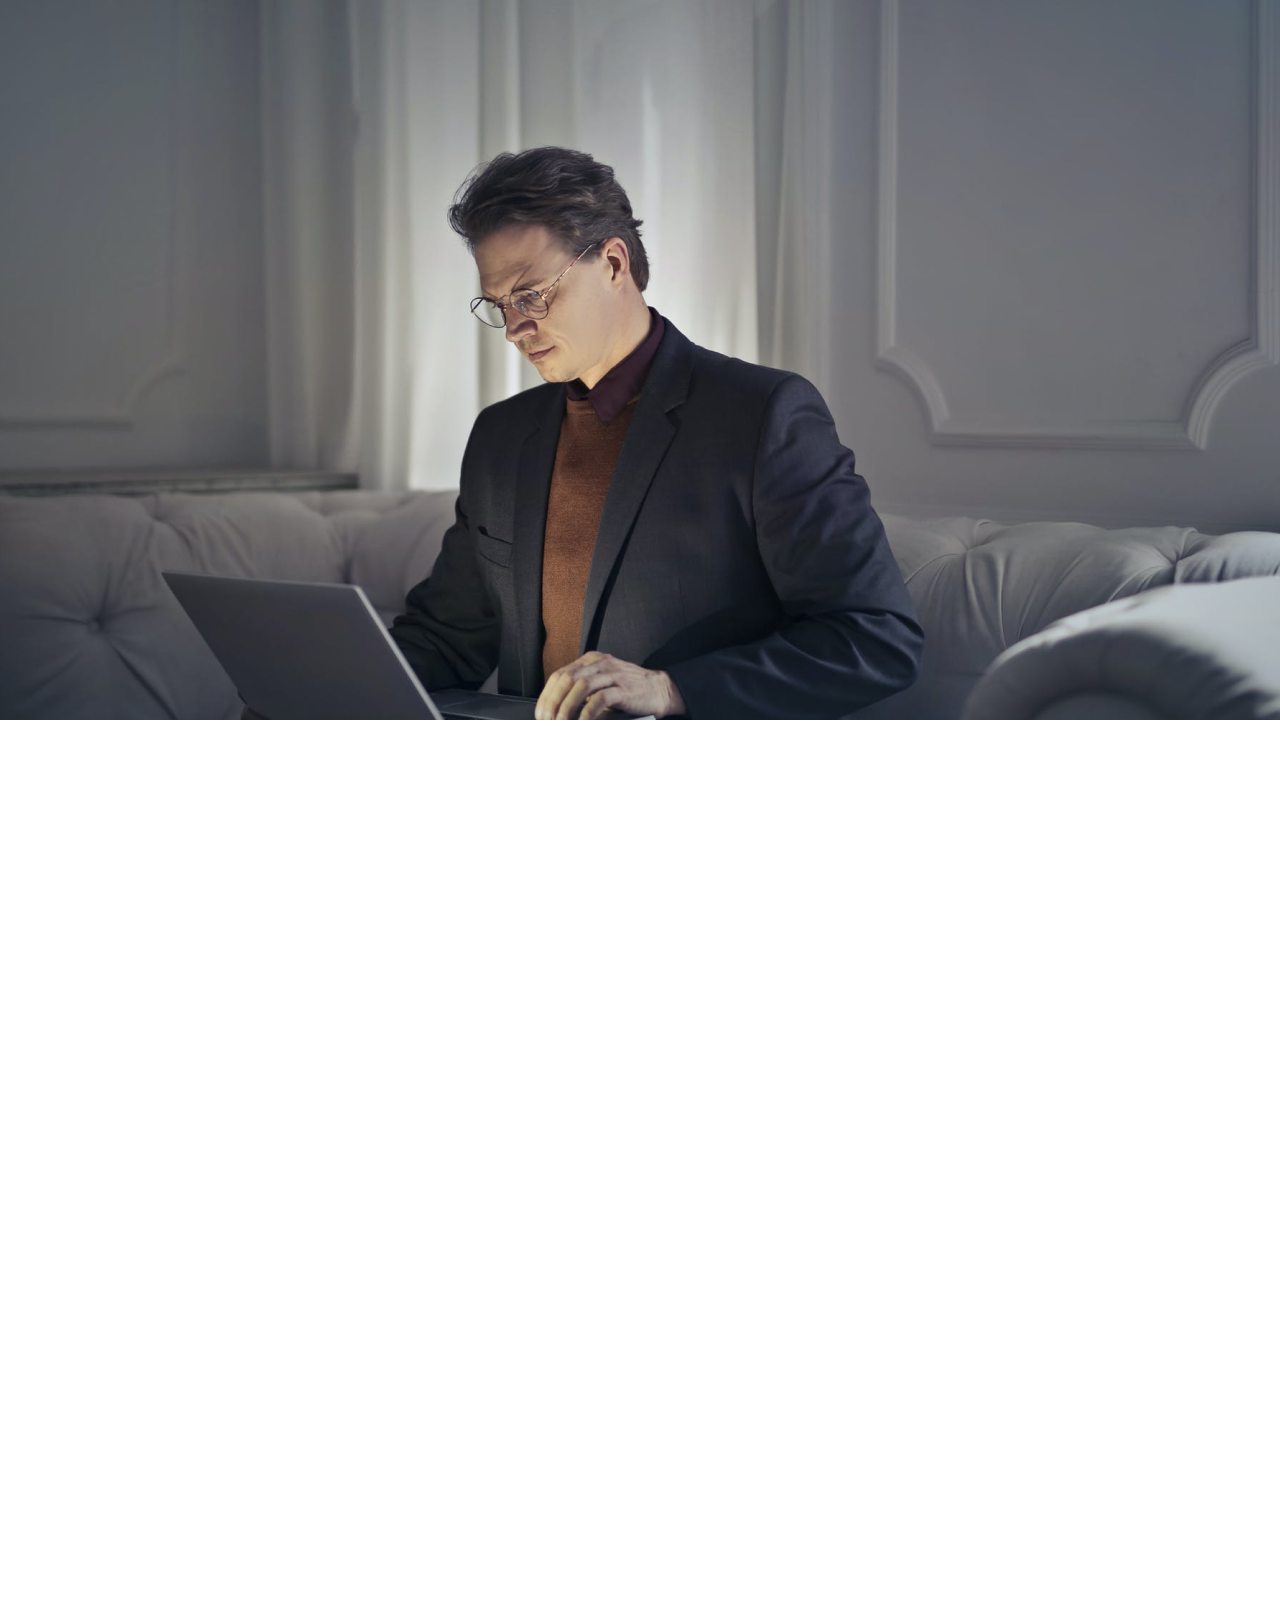
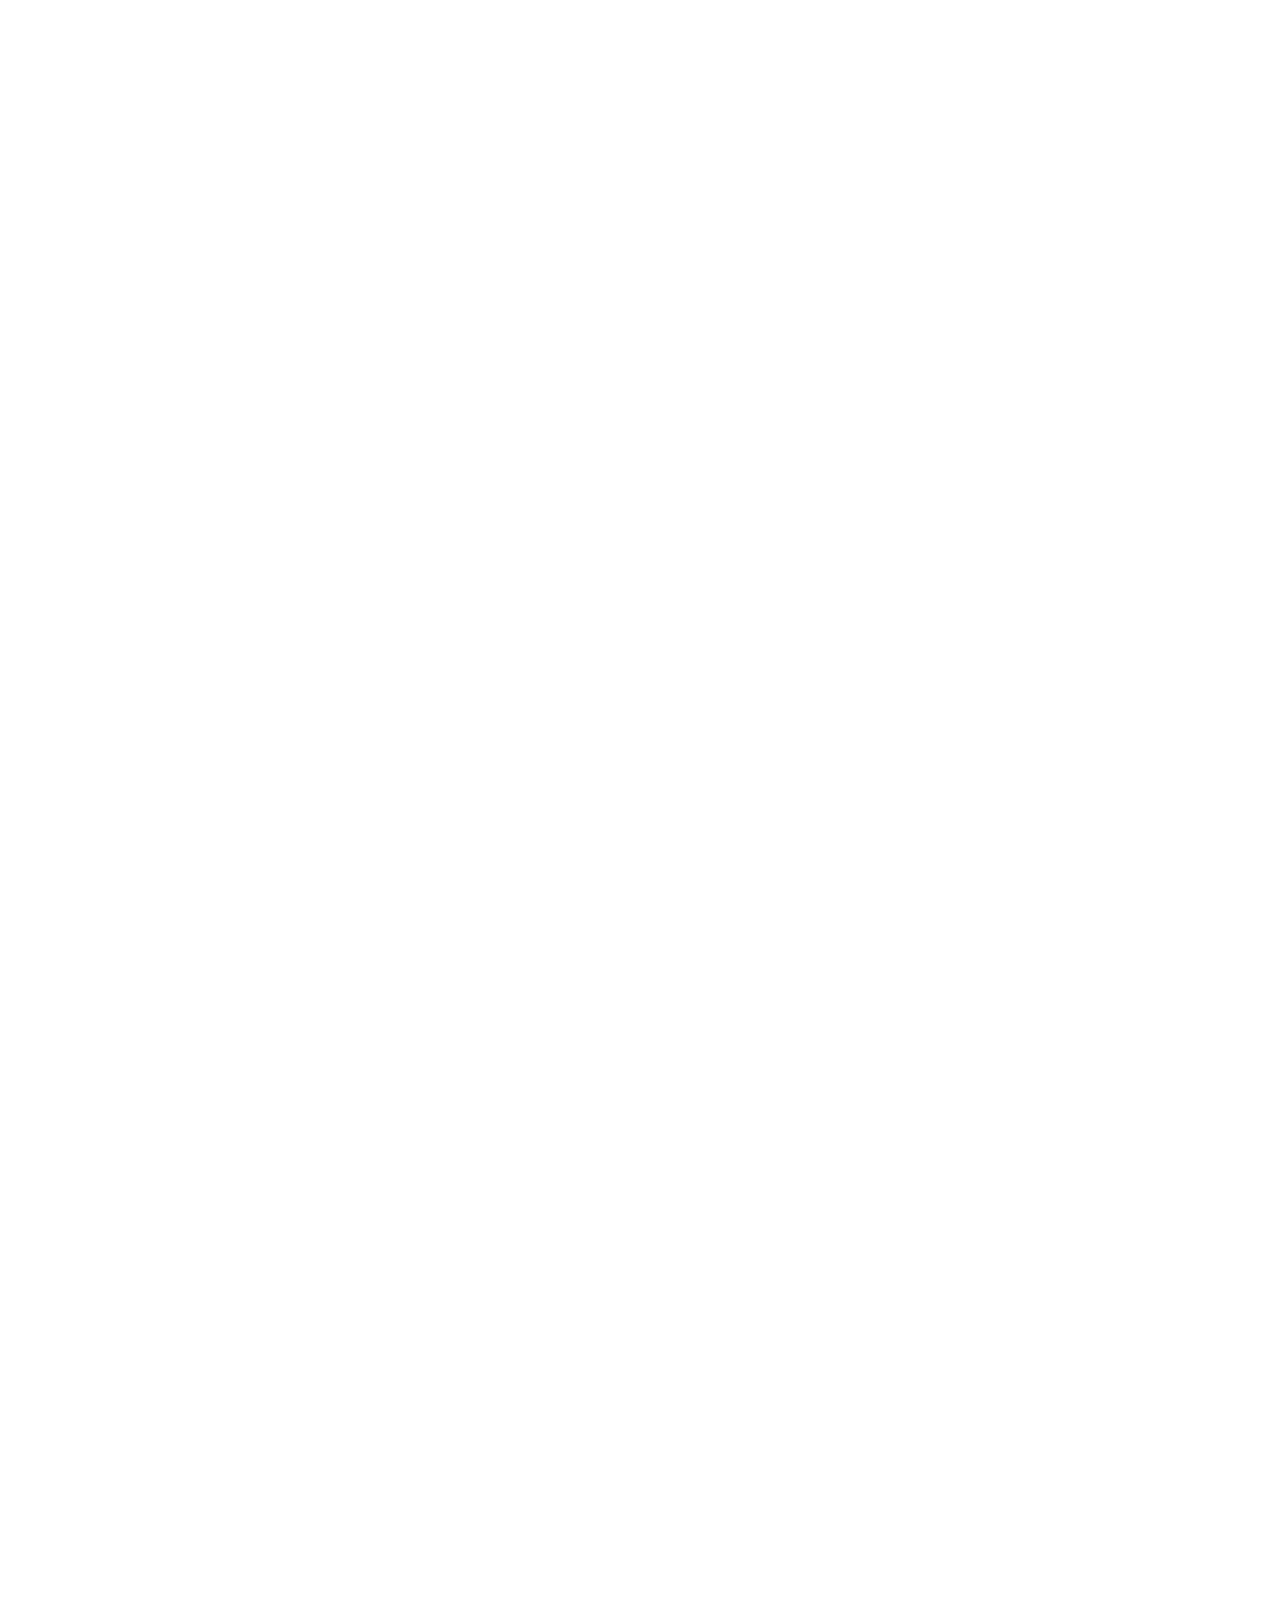
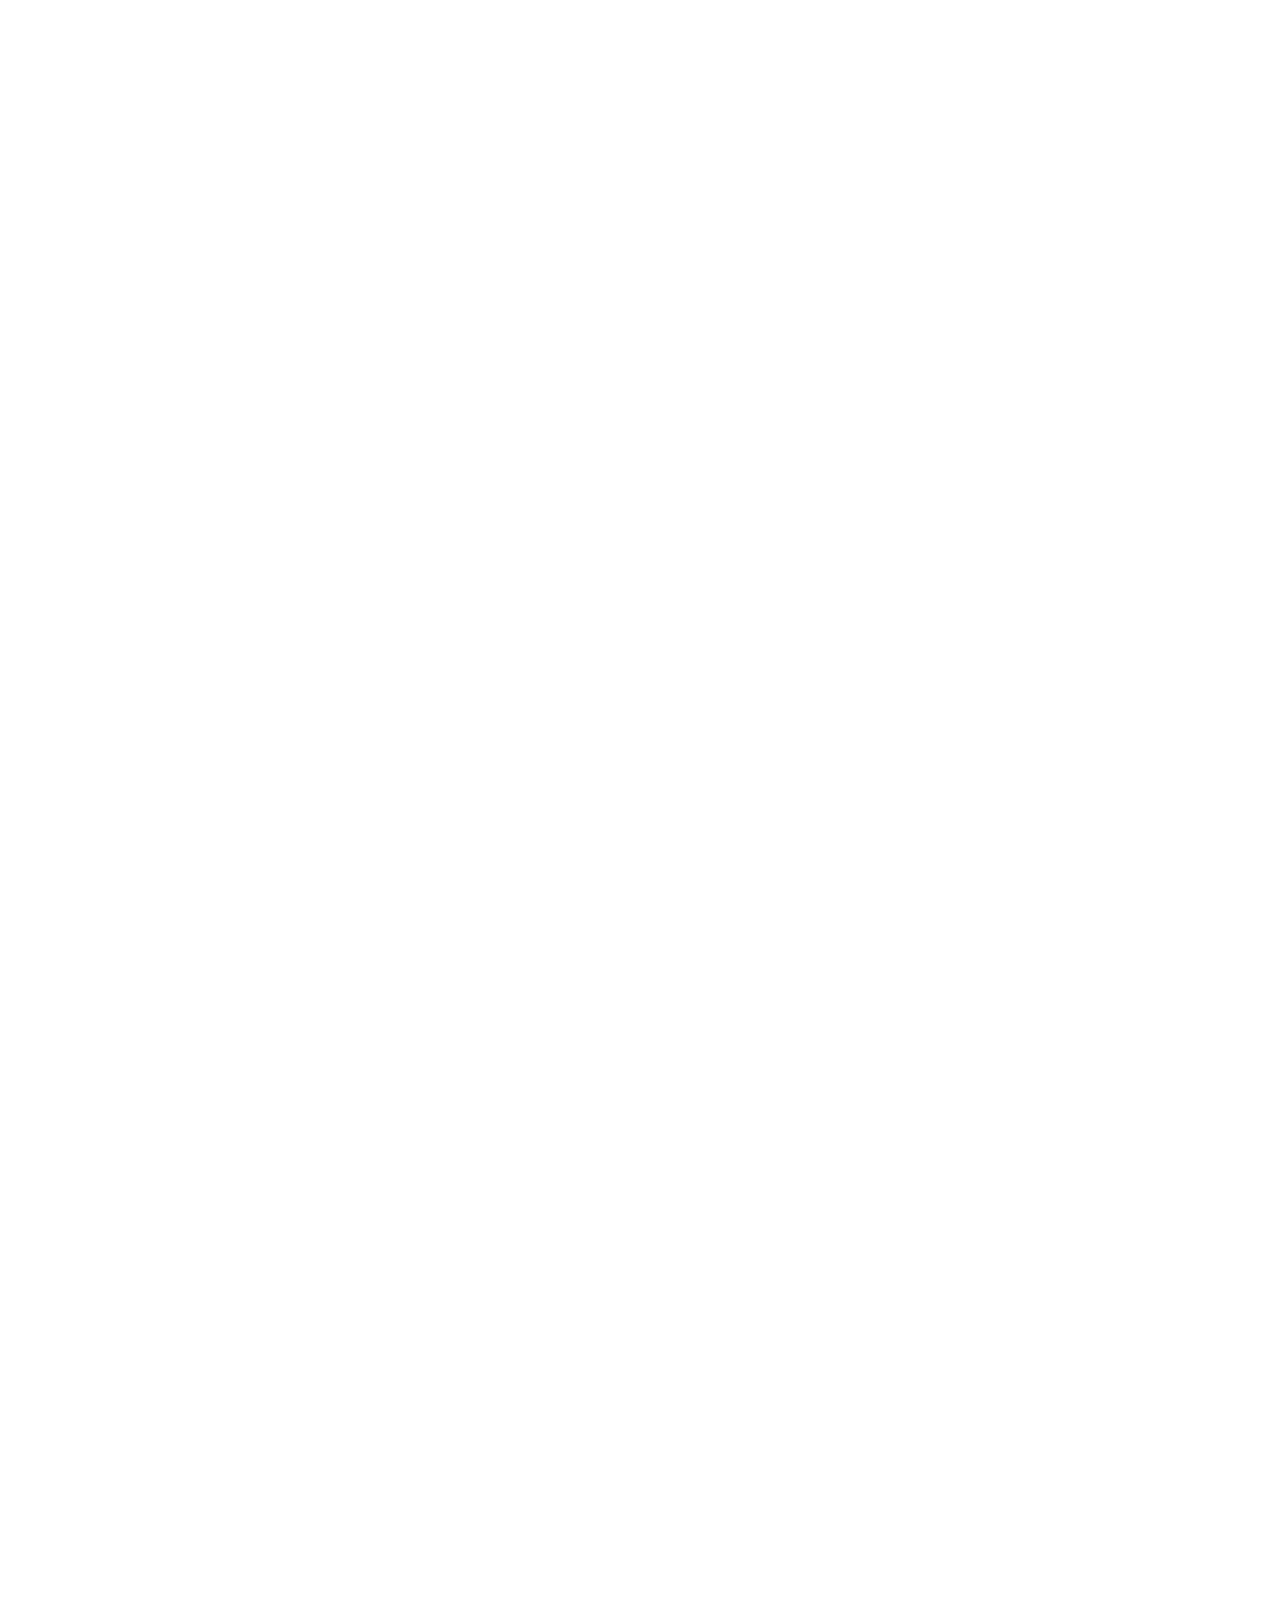
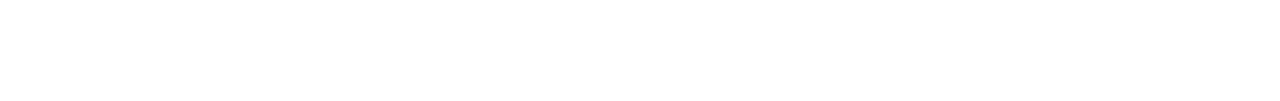
<file: index.html>
<!DOCTYPE html>
<html lang="en">
<head>
    <meta charset="UTF-8">
    <meta name="viewport" content="width=device-width, initial-scale=1.0">
    <title>Document</title>
    <link rel="stylesheet" href="./home styles/style.css">
</head>
<body>

    <!-- ----------------------------------------------------HEADER-------------------------------------------------------- -->

    <header class="header" >
        <div class="container">
            <div class="header-inner">

                    <h2 class="logo">{Finsweet</h2>

                <nav class="header-navigation">
                    <ul class="header-navigation-list">
                        <li><a href="./index.html">Home</a></li>
                        <li><a href="blog.html">Blog</a></li>
                        <li><a href="#">About Us</a></li>
                        <li><a href="./contact.html">Contact Us</a></li>
                        <li><button class="header-btn">Subscribe</button></li>
                    </ul>
                </nav>

                
                <div class="burger-menu">
                    <button>☰</button>
                    <input type="checkbox">
                    <div class="burger">
                        <ul class="burger-list">
                            <li><a href="index.html">Home</a></li>
                            <li><a href="blog.html">Blog</a></li>
                            <li><a href="">About Us</a></li>
                            <li><a href="./contact.html">Contuct Us</a></li>
                            </ul>
                    </div>
                </div>


            </div>
        </div>
    </header>

    <!-- -----------------------------------------------------------HOMEPAGE------------------------------------------------------------------ -->

    <section class="homepage">
        <div class="container">
            <div class="homepage-inner">

                    <div class="text-overlay">
            
                        <p class="posted">Posted on <span class="startup"><b>startup</b></span></p>
            
                        <h1 class="title">Step-by-step guide to choosing great font pairs</h1>
            
                        <p>By <span class="james">James West</span>  |  May 23, 2022 </p>
            
                        <p class="homepage-discription">Duis aute irure dolor in reprehenderit in voluptate velit esse cillum dolore eu fugiat nulla pariatur. Excepteur sint occaecat cupidatat non proident.</p>
            
                        <button class="homepage-btn">Read More ></button>
            
                    </div>

            </div>
        </div>
    </section>

    <!-- --------------------------------------------------POSTS------------------------------------------------------------------- -->

    <section class="posts">
        <div class="posts-container">
            <div class="posts-inner">

                <div class="posts-cards">

                    <div class="posts-card">

                        <div class="posts-title">
                            <h2 class="">Feautured Posts</h2>
                        </div>
                        
                        <div class="featured-posts">

                            <img src="./image/white-concrete-building-1838640.png" alt="" class="building">
                            <p class="posts-name">By John Doe   l   May 23, 2022</p>
                            <h3 class="posts-description-tite">Lorem ipsum dolor sit amet, consectetur adipiscing elit, sed do eiusmod tempor.</h3>
                            <p class="posts-description">Duis aute irure dolor in reprehenderit in voluptate velit esse cillum dolore eu fugiat nulla pariatur. Excepteur sint occaecat cupidatat non proident.</p>
                            <button class="posts-btn">Read More ></button>

                    </div>


                </div>

                <div class="pop-post-card">

                    <div class="pop-title-parent">
                        <h2 class="pop-title">Popular Posts</h2>
                    </div>


                    <div class="pop-posts-yellow">
                        <p class="pop-post-name">By <span class="deo">John Deo</span>   l   Aug 23, 2021 </p>
                        <b class="free-yellow">8 Figma design systems that you can download for free today.</b>
                    </div>


                    <div class="pop-posts-yellow">
                        <p class="pop-post-name">By <span class="deo">John Deo</span>   l   Aug 23, 2021 </p>
                        <b class="free-yellow">8 Figma design systems that you can download for free today.</b>
                    </div>


                    <div class="pop-posts-yellow">
                        <p class="pop-post-name">By <span class="deo">John Deo</span>   l   Aug 23, 2021 </p>
                        <b class="free-yellow">8 Figma design systems that you can download for free today.</b>
                    </div>


                    <div class="pop-posts-yellow">
                        <p class="pop-post-name">By <span class="deo">John Deo</span>   l   Aug 23, 2021 </p>
                        <b class="free-yellow">8 Figma design systems that you can download for free today.</b>
                    </div>


                </div>
                
            </div>
        </div>         
    </section>

<!-- -------------------------------------------------------ABOUT MISION--------------------------------------------- -->


    <section class="about-us">
        <div class="about-us-container">
            <div class="about-us-inner">

                <div class="lines">
                    <div class="yellow-line"></div>
                    <div class="purple-line"></div>
                </div>

                <div class="about-mision-cards">

                    <div class="about-us-card">

                        <div class="about-us-box">

                            <p class="about-us-p">
                                ABOUT US
                            </p>

                            <h2 class="about-us-title">
                                We are a community of content writers who share their learnings
                            </h2>

                            <p class="about-us-description">
                                Lorem ipsum dolor sit amet, consectetur adipiscing elit, sed do eiusmod tempor incididunt ut labore et dolore magna aliqua.
                            </p>

                        </div>

                    </div>


                    <div class="our-mision-card">

                        <div class="our-mision-box">

                            <p class="our-mision-p">
                                OUR MISION
                            </p>

                            <h2 class="our-mision-title">
                                Creating valuable content for creatives all around the world
                            </h2>

                            <p class="our-mision-description">
                                Lorem ipsum dolor sit amet, consectetur adipiscing elit, sed do eiusmod tempor incididunt ut labore et dolore magna aliqua. Ut enim ad minim veniam, quis nostrud exercitation ullamco laboris nisi ut aliquip ex ea commodo consequat.
                            </p>

                        </div>

                    </div>

                </div>

            </div>
        </div>
    </section>

    <!-- ------------------------------------------------CATEGORY-------------------------------------------------------- -->

    <section class="category">
        <div class="category-container">
            <div class="category-inner">

                <div class="category-title">
                    <h2>Choose A Catagory</h2>
                </div>

                <div class="category-cards">

                    <div class="category-card">

                        <div class="category-category">
                            <img src="./image/Icon.png" alt="">
                            <h3 class="category-mini-title">Business</h3>
                            <p class="category-description">Lorem ipsum dolor sit amet, consectetuer adipiscing elit.</p>
                        </div>

                    </div>
                    <div class="category-card-yellow">

                        <div class="category-category">
                            <img src="./image/Icon (1).png" alt="">
                            <h3 class="category-mini-title">Startup</h3>
                            <p class="category-description">Lorem ipsum dolor sit amet, consectetuer adipiscing elit.</p>
                        </div>

                    </div>
                    <div class="category-card">

                        <div class="category-category">
                            <img src="./image/economy (1).png" alt="">
                            <h3 class="category-mini-title">Economy</h3>
                            <p class="category-description">Lorem ipsum dolor sit amet, consectetuer adipiscing elit.</p>
                        </div>

                    </div>
                    <div class="category-card">

                        <div class="category-category">
                            <img src="./image/Group.png" alt="">
                            <h3 class="category-mini-title">Technology</h3>
                            <p class="category-description">Lorem ipsum dolor sit amet, consectetuer adipiscing elit.</p>
                        </div>

                    </div>

                </div>

            </div>
        </div>
    </section>


    <section class="authors">
        <div class="authors-container">
            <div class="authors-inner">

                <div class="authors-title">
                    <h2>List of Authors</h2>
                </div>

                <div class="authors-cards">

                    <div class="authors-card">

                        <div class="authors-category">
                            <img src="./image/floyd.png" alt="" class="author-img">
                            <h3>Floyd Miles</h3>
                            <p>Content Writer @Company</p>
                            <img src="./image/Social wrapper (1).png" alt="">
                        </div>

                    </div>


                    <div class="authors-card-dianne">

                        <div class="authors-category-dianne">
                            <img src="./image/dianne.png" alt="" class="author-img">
                            <h3>Dianne Russell</h3>
                            <p>Content Writer @Company</p>
                            <img src="./image/Social wrapper (1).png" alt="">
                        </div>

                    </div>


                    <div class="authors-card-jenny">

                        <div class="authors-category-jenny">
                            <img src="./image/jenny.png" alt="" class="author-img">
                            <h3>Jenny Wilson</h3>
                            <p>Content Writer @Company</p>
                            <img src="./image/Social wrapper (1).png" alt="">
                        </div>

                    </div>


                    <div class="authors-card-leslie">

                        <div class="authors-category-leslie">
                            <img src="./image/leslie.png" alt="" class="author-img">
                            <h3>Leslie Alexander</h3>
                            <p>Content Writer @Company</p>
                            <img src="./image/Social wrapper (1).png" alt="">
                        </div>

                    </div>
                        

                </div>

            </div>
        </div>
    </section>

<!-- ---------------------------------------------------BRANDS------------------------------------------------------------ -->

    <div class="brands">
        <img src="./image/Featured in.png" alt="">
        <img src="./image/logoipsum.png" alt="">
        <img src="./image/Logo 2.png" alt="">
        <img src="./image/Logo 3.png" alt="">
        <img src="./image/Logo 4.png" alt="">
        <img src="./image/Logo 5.png" alt="">
    </div>


<!-- -----------------------------------------------------TESTIMONIALS----------------------------------------------------------------- -->


    <section class="feedback">
        <div class="container">
            <div class="feedback-inner">
                <div class="feedback-cards">

                    <div class="feedback-testimonials">
                        <p>TESTIMONIALS</p>
                        <h1>What people say about our blog</h1>
                        <p>Lorem ipsum dolor sit amet consectetur adipisicing elit. Qui magni assumenda aut.</p>
                    </div>

                    <div class="feedback-card">
                        <div class="h1-lorem">
                            <h1>Lorem ipsum dolor sit amet, consectetur adipiscing elit, sed do eiusmod tempor incididunt ut labore et dolore magna aliqua.</h1>
                        </div>
                        <div class="name">
                            <img src="./image/jojo.png" alt="">
                        </div>
                    </div>

                </div>
            </div>
        </div>
    </section>


    <div class="join">

        <h2>Join our team to be a part of our story</h2>
        <p>Lorem ipsum dolor sit amet, consectetur adipiscing elit, sed do eiusmod tempor incididunt.</p>
        <button>Join Now</button>

    </div>

<!-- --------------------------------------FOOTER------------------------------------------------- -->


<footer class="footer">
    <div class="container">
       <div class="footer-inner">

            <div class="footer-navigation">

                <h2>{Finsweet</h2>

                
                <nav class="footer-nav">
                    <ul class="footer-navigation-list">
                        <li><a href="./index.html">Home</a></li>
                        <li><a href="blog.html">Blog</a></li>
                        <li><a href="#">About Us</a></li>
                        <li><a href="./contact.html">Contact Us</a></li>
                        <li><a href="#">Privacy Policy</a></li>
                    </ul>
                </nav>
                


            </div>

                <div class="footer-subscribe">

                    <div class="footer-subscribe-text">
                        <h2>Subscribe to our news letter to get latest updates and news</h2>
                    </div>

                    <div class="footer-subscribe-btn">
                        <input type="email" placeholder="Enter Your Email" required>
                        <button type="submit">Subscribe</button>
                    </div>
                </div>

                <div class="footer-navigation-2">

                    <div class="footer-text">
                        <p>Finstreet 118 2561 Fintown</p>
                        <p>Hello@finsweet.com  020 7993 2905</p>
                    </div>

                    
                    <nav class="footer-nav-2">
                        <ul class="footer-navigation-list-2">
                            <li><a href="https://www.facebook.com/"><img src="image/facebook.png" alt=""></a></li>
                            <li><a href="https://x.com/?lang=en"><img src="image/twitter.png" alt=""></a></li>
                            <li><a href="https://www.instagram.com/"><img src="image/instagram.png" alt=""></a></li>
                            <li><a href="https://ge.linkedin.com/"><img src="image/linkedin.png" alt=""></a></li>
                        </ul>
                    </nav>
                    


                </div>

       </div>
    </div>
</footer>


</body>
</html>
</file>
<file: home styles/style.css>
@import url('https://fonts.googleapis.com/css2?family=Poppins:ital,wght@0,100;0,200;0,300;0,400;0,500;0,600;0,700;0,800;0,900;1,100;1,200;1,300;1,400;1,500;1,600;1,700;1,800;1,900&display=swap');

* {
    margin: 0;
    padding: 0;
    box-sizing: border-box;
}

.container {
    max-width: 1470px;
    height: 100%;
    padding: 0 15px;
    margin: 0 auto;
}

body {
    background: url(../image/man-in-black-suit.png);
    background-repeat: no-repeat;
    background-position: top;
    font-family: "Poppins", serif;
    opacity: 0;

    animation-name: body-animation;
    animation-duration: .3s;
    animation-timing-function: linear;
    animation-iteration-count: 1;
    animation-fill-mode: forwards;
}

@keyframes body-animation {
    0% {
        opacity: 0;
    }

    100% {
        opacity: 1;
    }
}

/* --------------------------------------------------------HEADER------------------------------------------------- */



ul {
    list-style: none;
}

a {
    text-decoration: none;
}


.logo {
    font-size: 30px;
}

.container {
    max-width: 1470px;
    height: 100%;
    padding: 0 15px;
    margin: 0 auto;
}

.header {
    max-width: 100%;
    height: 80px;
    background-color: #232536;
    color: #fff;
    text-align: center;
}

.header-inner {
    display: flex;
    justify-content: space-between;
    align-items: center;
    height: 100%;
}

.header-navigation {
    display: flex;
    align-items: center;   
}

.header-navigation ul {
    display: flex;
    gap: 35px;
}

.header-navigation ul li {
    display: flex;
    align-items: center;
}

.header-navigation ul li a {
    color: #fff;
    transition: .3s linear;
}

.header-navigation ul li a:hover {
    text-decoration: underline;
}

.header-navigation .header-btn {
    max-width: 350px;
    height: 50px;
    color: #232536;
    font-size: 18px;
    margin-right: 70px;

    transition: .2s linear;
}

.header-navigation .header-btn:hover {
    border-radius: 3px;
    background-color: transparent;
    border: 2px solid #fff;
    color: #fff;
}


.burger-menu {
    display: none;
    position: relative;
}

.burger-menu button {
    width: 40px;
    font-size: 25px;
    border: none;
    background: transparent;
    color: #fff;
    cursor: pointer;
}

.burger-menu input {
    position: absolute;
    right: 0 !important;
    top: 0;
    width: 100%;
    height: 100%;
    z-index: 999;
    opacity: 0;
    cursor: pointer;
}

.burger {
    display: none;
    position: absolute;
    background-color: #35384e;
    border-radius: 20px;
    padding: 0;
    color: #fff;
    left: -68px;
    top: 33px;
    height: 0;
    width: 100px;
    overflow: hidden;
    transition: .5s;
}

.burger ul li a {
    color: #fff;
}
.burger ul li + li  {
    margin-top: 10px;
}

.burger-menu input:checked ~ .burger {
    display: block;
    height: 150px;
}
 

/* --------------------------------------HOME PAGE---------------------------------------------------------- */





/* .homepage-container .homepage-img {
    height: 700px;
    max-width: 1440px;
    margin: 0 auto;
} */

.text-overlay {
    color: #fff;
    margin-left: 50px;
    margin-top: 75px;
    display: flex;
    flex-direction: column;
    gap: 20px;
}

.posted {
    font-size: 20px;
}

.title {
    max-width: 600px;
    font-size: 35px;
}

.james {
    color: #FFD050;
}

.homepage-discription {
    max-width: 599px;
}

.text-overlay .homepage-btn {
    width: 205px;
    height: 56px;
    background-color: #FFD050;
    border: none;
    transition: .2s linear;
}

.text-overlay .homepage-btn:hover {
    border: 2px solid #fff;
    color: #fff;
    background-color: transparent;
}


/* ---------------------------------------------------POSTS-------------------------------------------------------------- */

.posts {
    display: flex;
    justify-content: center;
}

.posts-container {
    max-width: 1282px;
    height: 100%;
    padding: 0 5px;
    margin-top: 350px;
    /* margin: 0px auto; */
}

.posts-btn {
    margin-top: 50px;
    max-width: 204px;
    height: 50px;
    color: black;
    background-color: #FFD050;
    border: none;
    transition: .2s linear;
}

.posts-btn:hover {
    background-color: transparent;
    color: black;
    border: 2px solid black;
}

.posts-cards {
    display: flex;
}

.posts-card {
    display: flex;
    /* justify-content: center; */
    justify-content: space-between;
    flex-direction: column;
    max-width: 733px;
    height: 900px;
    border: 1px solid rgba(128, 128, 128, 0.644);
    padding: 50px;
}

.posts-title {
    margin-bottom: px;
    font-size: 25px;
    max-width: 30px;
}

.featured-posts {
    /* margin-top: px; */
    text-align: left;
    padding-left: 10px;
}

.posts-description {
    max-width: 551px;
    height: 56px;
    margin: 20px 0;
}

.building:nth-child(1) {
    width: 100%;
}

.posts-description-tite {
    margin-bottom: 75px;
    max-width: 600px;
    height: 40px;
}

/* -------------------------------------------------------POPULAR POSTS------------------------------------------------- */

.pop-title {
    font-size: 25px;
    margin-bottom: 138px;
    text-align: center;
}

.pop-posts-card {
    display: flex;
    flex-direction: column;
    max-width: 517px;
    height: 900px;
}

.pop-post-name .deo {
    color: purple;
}


.pop-posts-yellow {
    border: 1px solid grey;
    background-color: lightyellow;
    display: flex;
    flex-direction: column;
    justify-content: center;
    padding: 0 15px;
    max-width: 550px;
    height: 181px;
    gap: 30px;
}

.pop-posts-yellow .free-yellow {
    max-width: 369.18px;
    height: 96px;
}


/* --------------------------------------------------------ABOUT MISION----------------------------------------------------------------------------- */

.about-us {
    margin-top: 100px;
}

.lines {
    margin: 0 auto;
    max-width: 1050px;
    background-color: #FFD050;
    height: 23px;
}

.about-mision-cards {
    margin: 0 auto;
    max-width: 1200px;
    height: 400px;
    background-color: #F4F0F8;
    display: flex;
    justify-content: center;
    align-items: center;
    justify-content: space-between;
}

.about-us-box {
    padding: 0 20px;
}


.about-us-title {
    max-width: 600px;
    height: 110px;
}

.about-us-description {
    max-width: 400px;
}


.our-mision-box {
    padding: 0 20px;
}

.our-mision-title {
    max-width: 481px;
    height: 100px;
}

.our-mision-description {
    max-width: 516px;
}

/* -------------------------------------------------------------CATEGORY------------------------------------------------------------------ */

.category {
    margin-top: 100px;
    padding: 0 10px;
}

.category-title {
    display: flex;
    justify-content: center;
    align-items: center;
    color: #232536;
}

.category-cards {
    margin-top: 50px;
    display: flex;
    justify-content: center;
    align-items: center;  
    justify-content: space-around;
}

.category-card {
    padding: 23px 15px;
    max-width: 250px;
    border: 1px solid #6D6E76;
    height: 200px;
}

.category-card img {
    background-color: lightyellow;
}

.category-card-yellow {
    background-color: #FFD050;
    padding: 30px 15px;
    max-width: 251px;
    height: 200px;
}

.category-card-yellow img {
    background-color: lightyellow;
    width: 30px;
    height: 30px;
}

/* ---------------------------------------------------------WHY WE STARTED------------------------------------------------------ */

/* .started {
    padding: 0 25px;
}

.started-cards {
    display: flex;
    position: relative;
}

.started-container {
    max-width: 1280px;
    height: 100%;
    margin: 100px auto;

}

.started-card img {
    max-width: 800px;
    height: 705px;  
}

.why-we-started-card {
    max-width: 650px;
    height: 584px;
    background-color: #fff;
    bottom: 5px;
    left: 400px;
    display: flex;
    justify-content: center;
    align-items: center;
    flex-direction: column;
    gap: 30px;
    position: absolute;
}

.why-we-started-card p {

    letter-spacing: 10%;

}

.why-we-started-card h2 {
    width: 550px;
    font-size: 40px;
    letter-spacing: 5%;
}

.why-we-started-card .description {
    max-width: 546px;
}

.why-we-started-card button {
    max-width: 270px;
    height: 56px;
    color: #031c32;
    background-color: #FFD050;
    border: none;
    font-weight: bold;
    transition: .2s;
}

.why-we-started-card button:hover {
    border: 2px solid black;
    background-color: transparent;
} */

/* ------------------------------------------------------------AUTHORS---------------------------------------------------------------------- */


.authors {
    margin-top: 100px;
    padding: 0 25px;
}

.authors-inner .authors-title {
    display: flex;
    justify-content: center;
    align-items: center ;
}

.authors-cards {
    margin-top: 50px;
    display: flex;
    justify-content: center;
    align-items: center;
    justify-content: space-around;
    flex-wrap: wrap;
}

.authors-card {
    width: 296px;
    height: 324px;
    background-color: rgb(228, 228, 228);
    padding: 23px 15px;
}

.authors-category {
    display: flex;
    justify-content: center;
    align-items: center;
    flex-direction: column;
    gap: 20px;
}


.authors-card-dianne {
    width: 296px;
    height: 324px;
    background-color: rgb(244, 255, 125);
    padding: 23px 15px;
}

.authors-category-dianne {
    display: flex;
    justify-content: center;
    align-items: center;
    flex-direction: column;
    gap: 20px;
}


.authors-card-jenny {
    width: 296px;
    height: 324px;
    background-color: rgb(245, 199, 82);
    padding: 23px 15px; 
}

.authors-category-jenny {
    display: flex;
    justify-content: center;
    align-items: center;
    flex-direction: column;
    gap: 20px;
}


.authors-card-leslie {
    width: 296px;
    height: 324px;
    background-color: rgb(252, 143, 59);
    padding: 23px 15px;
}


.authors-category-leslie {
    display: flex;
    justify-content: center;
    align-items: center;
    flex-direction: column;
    gap: 20px;
}

/* ----------------------------------------------------------------BRANDS--------------------------------------------- */


.brands {
    padding: 0 25px;
    margin: 100px auto;
    display: flex;
    justify-content: center;
    align-items: center;
    justify-content: space-around;
    flex-wrap: wrap;
}

/* -------------------------------------------------------------------TESTIMONIALS-------------------------------------- */


/* .container {
    max-width: 1470px;
    height: 100%;
    margin: 0 auto;
    padding: 15px;
} */

.feedback {
    display: flex;
    justify-content: center;
    align-items: center;
}

.feedback-cards {
    background-color: rgb(255, 255, 231);
    max-width: 1280px;
    height: 464px;
    padding: 70px 100px;
    gap: 100px;
    display: flex;
    justify-content: space-between;
}

.feedback-card {
    display: flex;
    flex-direction: column;
    padding: 0 30px;
    border-left: 2px solid lightgrey;
    gap: 150px;
}

.feedback-testimonials {
    margin-top: 50px;
    max-width: 349px;
    height: 200px;
    display: flex;
    justify-content: center;
    flex-direction: column;
    gap: 10px;
}

.h1-lorem {
    max-width: 469px;
    height: 128px;
}


/* -------------------------------------------------------------JOIN NOW----------------------------------------------------------- */


.join {
    max-width: 414px;
    height: 256px;
    margin: 100px auto;
    display: flex;
    flex-direction: column;
    justify-content: center;
    align-items: center;
    gap: 30px;
}

.join h2 {
    color: #031c32;
    max-width: 330px;
}

.join p {
    color: #6D6E76;
}

.join button {
    background-color: #FFD050;
    border: none;
    color: #031c32;
    width: 174px;
    height: 56px;

    transition: .2s linear;
}

.join button:hover {
    background-color: transparent;
    border: 2px solid #031c32;
}

/* -----------------------------------------------FOOTER------------------------------- */


.footer {
    background-color: #232536;
    color: #fff;
    max-width: 1440px;
    height: 560px;
    margin: 0 auto;
    padding: 50px;
}

.footer-inner {
    display: flex;
    flex-direction: column;
    gap: 80px;
}

.footer-navigation {
    display: flex;
    justify-content: space-between;
}

.footer-navigation-list {
    display: flex;  
    gap: 20px;
} 

.footer-navigation-list  li a {
    color: white;
}

.footer-navigation-list {
    list-style: none;
}

.footer-subscribe {
    background-color: #2d2f3f;
    max-width: 1280px;
    min-height: 256px;
    padding: 0 60px;
    display: flex;
    align-items: center;
    justify-content: space-between;
}

.footer-subscribe-text h2 {
    max-width: 562px;
    font-size: 32px;
}

.footer-subscribe-btn  {
    display: flex;
}

.footer-subscribe-btn button {
    background-color: #FFD050;
    color: #031c32;
    width: 179px;
    height: 56px;
    border: none;
    font-weight: bold;
    margin-left: 20px;

    transition: .1s linear;
}

.footer-subscribe-btn button:hover {
    background-color: transparent;
    color: white;
    border: 2px solid white;
}

.footer-subscribe-btn input {
    background-color: transparent;
    color: white;
    padding: 0 3px;
    max-width: 323px;
    height: 56px;
    border: 1px solid grey;
}

.footer-navigation-2 {
    display: flex;
    justify-content: space-between;
}

.footer-navigation-list-2 {
    display: flex;  
    gap: 20px;
} 

.footer-navigation-list-2  li a {
    color: white;
}

.footer-navigation-list-2 {
    list-style: none;
}


/* --------------------------------------------------------MEDIA----------------------------------------------------------------------------- */


@media (max-width: 1016px) {

    .posts-cards {
        display: flex;
        flex-direction: column;
    }

}

@media (max-width: 384px) {

    .posts-btn {
        margin-top: 75px;
    }

}
@media (max-width: 330px) {

    .posts-btn {
        margin-top: 100px;
    }

}

@media (max-width: 768px) {

    .header-navigation {
        display: none;
    }

}

@media (max-width: 327px) {

    .posts-description-tite {

        margin-bottom: 100px;

    }

}

@media (max-width: 768px) {

    .header-navigation .navigation-list {
        display: none;
    }

    .burger-menu {
        display: block;
    }

    .burger {
        display: flex !important;
        align-items: center;
        justify-content: center;
        flex-direction: column;
    }

}

@media (max-width: 762px) {

    .about-mision-cards {
    height: 500px;
    }

    .about-mision-cards {
        display: flex;
        justify-content: center;
        align-items: center;
        flex-direction: column;
    }

}

@media (max-width: 332px) {

    .about-mision-cards {
        height: 530px;
    }    

}

@media (max-width: 634px) {

    .category-cards {
        display: flex;
        flex-direction: column;
        justify-content: space-between;
    }

}

@media (max-width: 320px) {

    .brands {
        padding: 0 25px;
        margin: 100px auto;
        display: flex;
        justify-content: center;
        align-items: center;
        justify-content: space-around;
        gap: 10px;
        flex-wrap: wrap;
    }

}

@media (max-width: 845px) {

    .feedback-card {
        gap: 200px;
    }

}

@media (max-width: 773px) {

    .feedback-cards {

        height: 900px;
        display: flex;
        justify-content: space-between;
        flex-direction: column;
        padding: 0;

    }

    .feedback-card {
        border: none;
    }

}

@media (max-width: 360px) {

    .text-overlay {
        margin-top: 0;
    }

}

@media (max-width: 757px) {

    .footer-subscribe {
        display: flex;
        flex-direction: column;
        justify-content: space-around;
    }

}

@media (max-width: 697px) {

    .footer-nav {
        display: none;
    }

}

@media (max-width: 530px) {

    .footer-subscribe-btn {
        flex-direction: column;
        align-items: center;
    }

    .footer {
        height: 700px;
    }

}

@media (max-width: 489px) {

    .footer {
        height: 900px;
    }

}

@media (max-width: 340px) {

    .footer-subscribe {
        padding: 0 100px;
    }

}

@media (max-width: 467px) {

    .footer-navigation-2 {
        display: flex;
        flex-direction: column;

    }

}
</file>
